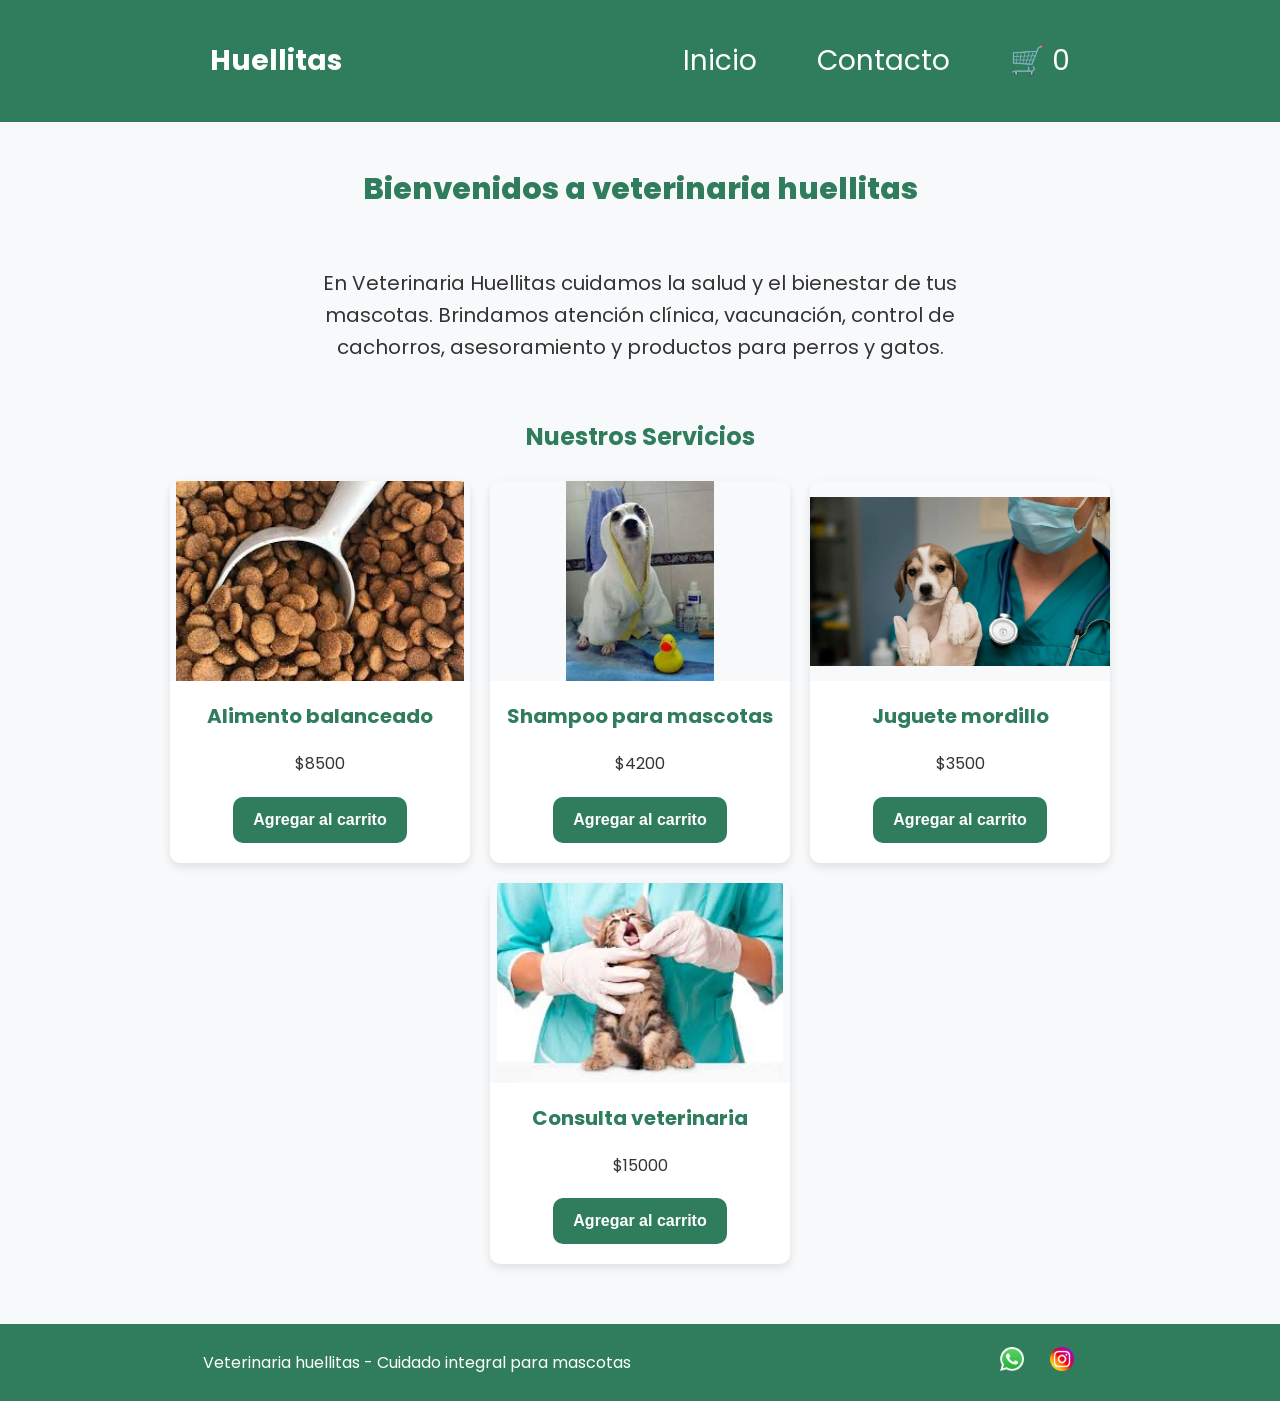
<file: index.html>
<!doctype html>
<html lang="es">
  <head>
    <meta charset="UTF-8" />
    <meta name="viewport" content="width=device-width, initial-scale=1.0" />
    <link
      href="https://fonts.googleapis.com/css2?family=Poppins:ital,wght@0,100;0,200;0,300;0,400;0,500;0,600;0,700;0,800;0,900;1,100;1,200;1,300;1,400;1,500;1,600;1,700;1,800;1,900&display=swap"
      rel="stylesheet"
    />
    <link rel="stylesheet" href="./CSS/styles.css" />
    <title>Veterinaria Huellitas</title>
  </head>
  <body>
    <header>
      <div class="div-logo">
        <a href="./index.html" class="logo">Huellitas</a>
      </div>

      <nav class="header-nav">
        <ul>
          <li><a href="./index.html">Inicio</a></li>
          <li><a href="./PAGES/contacto.html">Contacto</a></li>
          <li>
            <a href="./PAGES/carrito.html" class="carrito-icono">
              🛒 <span id="contador-carrito">0</span>
            </a>
          </li>
        </ul>
      </nav>
    </header>

    <main>
      <h1 class="titulo-inicio text-secondary">
        Bienvenidos a veterinaria huellitas
      </h1>
      <p class="parrafo">
        En Veterinaria Huellitas cuidamos la salud y el bienestar de tus
        mascotas. Brindamos atención clínica, vacunación, control de cachorros,
        asesoramiento y productos para perros y gatos.
      </p>

      <section>
        <h2 class="titulo-servicios text-secondary">Nuestros Servicios</h2>
        <div id="contenedor-tarjetas" class="contenedor-tarjetas">
          <!-- <article class="card text-secondary">
            <img src="./IMG/cachorrogato.jpg" alt="imagen gato cachorro" />
            <h3>Consulta clínica</h3>
            <p>Atención veterinaria para perros y gatos.</p>
            <p>Consulta desde $15000</p>
            <button class="btn bg-secondary text-dark">Agendar turno</button>
          </article>

          <article class="card text-secondary">
            <img src="./IMG/cachorroperro.jpg" alt="imagen perro cachorro" />
            <h3>Vacunación</h3>
            <p>Aplicación de vacunas y control del calendario sanitario.</p>
            <p>Consultar disponibilidad</p>
            <button class="btn bg-secondary text-dark">Consultar</button>
          </article>

          <article class="card text-secondary">
            <img src="./IMG/bañoperro.jpg" alt="imagen perro bañandose" />
            <h3>Baño y estética</h3>
            <p>Servicio de higiene, baño y cuidado del pelaje.</p>
            <p>Con turno previo</p>
            <button class="btn bg-secondary text-dark">Reservar</button>
          </article>

          <article class="card text-secondary">
            <img
              src="./IMG/alimentomascota.jpg"
              alt="imagen alimento de mascota"
            />
            <h3>Alimento balanceado</h3>
            <p>Opciones para perros y gatos según edad y tamaño.</p>
            <button class="btn bg-secondary text-dark">Consultar</button>
          </article> -->
        </div>
      </section>
    </main>

    <footer>
      <p>Veterinaria huellitas - Cuidado integral para mascotas</p>
      <nav>
        <ul class="footer-list">
          <li><img src="./IMG/whatsapp.png" alt="logo-whatsapp" /></li>
          <li><img src="./IMG/social.png" alt="logo-instagram" /></li>
        </ul>
      </nav>
    </footer>
    <script src="./js/index.js" type="module"></script>
  </body>
</html>
</file>
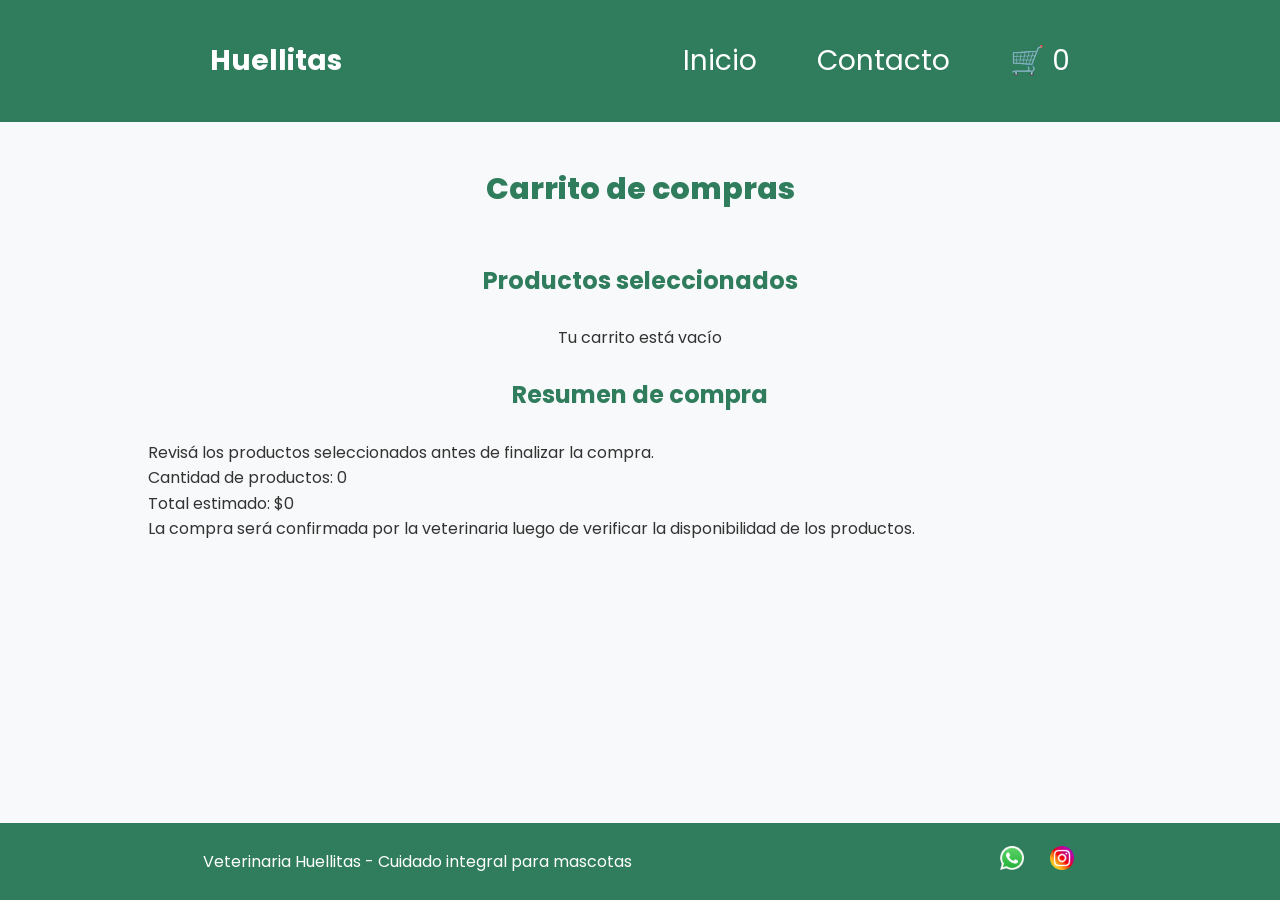
<file: PAGES/carrito.html>
<!doctype html>
<html lang="es">
  <head>
    <meta charset="UTF-8" />
    <meta name="viewport" content="width=device-width, initial-scale=1.0" />

    <link
      href="https://fonts.googleapis.com/css2?family=Poppins:ital,wght@0,100;0,200;0,300;0,400;0,500;0,600;0,700;0,800;0,900;1,100;1,200;1,300;1,400;1,500;1,600;1,700;1,800;1,900&display=swap"
      rel="stylesheet"
    />

    <link rel="stylesheet" href="../CSS/styles.css" />

    <title>Carrito - Veterinaria Huellitas</title>
  </head>

  <body>
    <header>
      <div class="div-logo">
        <a href="../index.html" class="logo">Huellitas</a>
      </div>

      <nav class="header-nav">
        <ul>
          <li><a href="../index.html">Inicio</a></li>
          <li><a href="./contacto.html">Contacto</a></li>
          <li>
            <a href="./carrito.html" class="carrito-icono">
              🛒 <span id="contador-carrito">0</span>
            </a>
          </li>
        </ul>
      </nav>
    </header>

    <main>
      <h1 class="titulo-inicio text-secondary">Carrito de compras</h1>

      <section id="carrito">
        <h2 class="titulo-servicios text-secondary">Productos seleccionados</h2>

        <div id="contenedor-carrito" class="contenedor-tarjetas">
          <!-- Los productos del carrito se cargan desde JavaScript -->
        </div>

        <div id="acciones-carrito" class="acciones-carrito">
          <h2>Total: $<span id="total-carrito">0</span></h2>

          <button id="btn-vaciar" class="btn bg-secondary text-dark">
            Vaciar carrito
          </button>

          <button id="btn-finalizar" class="btn bg-secondary text-dark">
            Finalizar compra
          </button>
        </div>

        <section id="resumen-carrito" class="resumen-carrito">
          <h2>Resumen de compra</h2>

          <p>
            Revisá los productos seleccionados antes de finalizar la compra.
          </p>

          <div class="detalle-resumen">
            <p>Cantidad de productos: <span id="cantidad-productos">0</span></p>
            <p>Total estimado: $<span id="total-resumen">0</span></p>
          </div>

          <p class="mensaje-carrito">
            La compra será confirmada por la veterinaria luego de verificar la
            disponibilidad de los productos.
          </p>
        </section>
      </section>
    </main>

    <footer>
      <p>Veterinaria Huellitas - Cuidado integral para mascotas</p>

      <nav>
        <ul class="footer-list">
          <li><img src="../IMG/whatsapp.png" alt="logo-whatsapp" /></li>
          <li><img src="../IMG/social.png" alt="logo-instagram" /></li>
        </ul>
      </nav>
    </footer>

    <script type="module" src="../js/carrito.js"></script>
  </body>
</html>
</file>
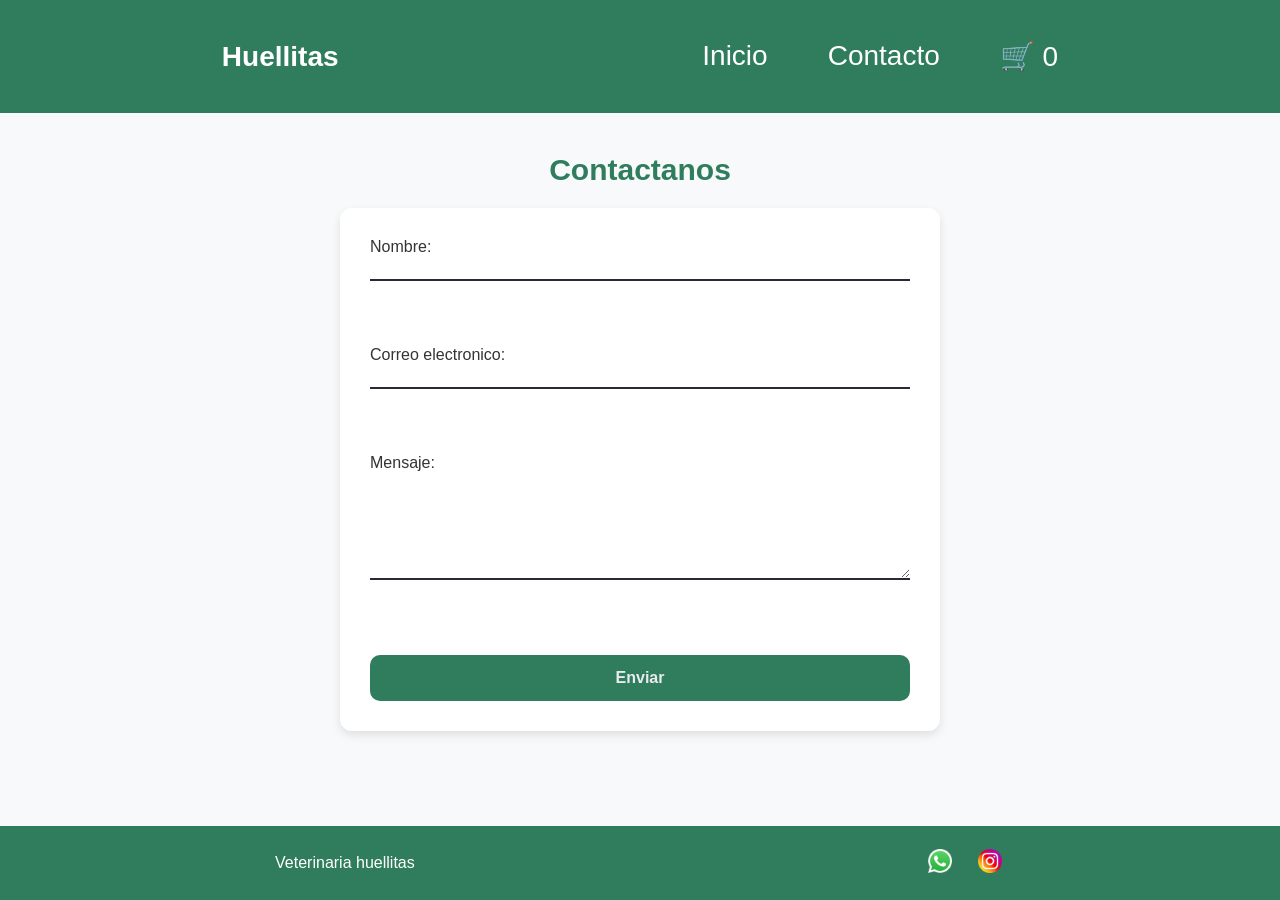
<file: PAGES/contacto.html>
<!doctype html>
<html lang="es">
  <head>
    <meta charset="UTF-8" />
    <meta name="viewport" content="width=device-width, initial-scale=1.0" />
    <link rel="stylesheet" href="../CSS/styles.css" />
    <title>Veterinaria Huellitas</title>
  </head>
  <body>
    <header>
      <div class="div-logo">
        <a href="../index.html" class="logo">Huellitas</a>
      </div>

      <nav class="header-nav">
        <ul>
          <li><a href="../index.html">Inicio</a></li>
          <li><a href="./contacto.html">Contacto</a></li>
          <li>
            <a href="./carrito.html" class="carrito-icono">
              🛒 <span id="contador-carrito">0</span>
            </a>
          </li>
        </ul>
      </nav>
    </header>

    <main>
      <h1 class="titulo-contacto text-secondary">Contactanos</h1>
      <form
        class="form-contacto"
        action="https://formspree.io/f/xaqvrblw"
        method="POST"
      >
        <div class="grupo-input">
          <label for="nombre">Nombre:</label>
          <input id="nombre" type="text" name="nombre" required />
        </div>
        <div class="grupo-input">
          <label for="email"> Correo electronico: </label>
          <input id="email" type="email" name="email" required />
        </div>
        <div class="grupo-input">
          <label for="mensaje"> Mensaje: </label>
          <textarea id="mensaje" name="message" required></textarea>
        </div>
        <!-- your other form fields go here -->
        <button class="btn bg-secondary text-dark" type="submit">Enviar</button>
      </form>
    </main>

    <footer>
      <p>Veterinaria huellitas</p>
      <nav>
        <ul class="footer-list">
          <li><img src="../IMG/whatsapp.png" alt="logo-whatsapp" /></li>
          <li><img src="../IMG/social.png" alt="logo-instagram" /></li>
        </ul>
      </nav>
    </footer>
    <script type="module" src="../js/carrito.js"></script>
  </body>
</html>
</file>
<file: CSS/styles.css>
* {
  margin: 0;
  padding: 0;
  box-sizing: border-box;
}

html {
  font-size: 62.5%;
}

body {
  font-family: "Poppins", sans-serif;
  font-size: 1.6rem;
  background-color: #f8f9fa;
  color: #333;

  display: flex;
  flex-direction: column;
  min-height: 100vh;
}

/* MAIN */

main {
  width: 80%;
  margin: 0 auto;
  padding: 2rem;

  flex: 1;

  display: flex;
  flex-direction: column;
  align-items: center;
}

/* TÍTULOS Y TEXTOS */

h1 {
  font-size: 3rem;
  font-weight: 800;
  line-height: 1.15;
  margin: 3rem 0;
  text-align: center;
}

h2 {
  color: #2f7d5c;
  font-size: 2.4rem;
  font-weight: 700;
  line-height: 1.2;
  text-align: center;
  margin: 3rem 0;
}

h3 {
  color: #2f7d5c;
  font-size: 2rem;
  margin: 1rem 0;
}

p {
  line-height: 1.6;
}

/* BOTONES */

.btn {
  background-color: #2f7d5c;
  color: white;
  border: none;
  padding: 1.4rem 2rem;
  border-radius: 1rem;
  cursor: pointer;
  font-weight: bold;
  font-size: 1.6rem;
  margin-top: 1rem;
}

.btn:hover {
  background-color: #256548;
}

/* HEADER */

header,
footer {
  background-color: #2f7d5c;
  color: white;
  width: 100%;
  padding: 2rem;

  display: flex;
  justify-content: space-around;
  align-items: center;
}

.div-logo {
  margin-left: 2rem;
  font-weight: bold;
}

.logo,
.header-nav ul li a {
  text-decoration: none;
  font-size: 2.8rem;
  color: inherit;
  display: inline-block;
  padding: 2rem;
}

.header-nav {
  margin-right: 2rem;
}

.header-nav ul,
footer .footer-list {
  list-style: none;

  display: flex;
  gap: 2rem;
}

.footer-list {
  list-style: none;
  display: flex;
  gap: 1rem;
  align-items: center;
}

.footer-list img {
  width: 3rem;
  height: 3rem;
  padding: 0.3rem;
}

.bg-primary {
  background-color: #7cc6a4;
}

.bg-secondary {
  background-color: #2f7d5c;
}

.bg-light {
  background-color: #f8f9fa;
}

.text-light {
  color: #ffffff;
}

.text-dark {
  color: #eaeaf1;
}

.text-secondary {
  color: #2f7d5c;
}

.parrafo {
  width: 80%;
  text-align: center;
  font-size: 2rem;
  padding: 3rem;
}

.contenedor-tarjetas {
  margin-top: 2rem;
  display: flex;
  justify-content: center;
  flex-wrap: wrap;
  gap: 2rem;
}

.card {
  background-color: #ffffff;
  width: 30rem;
  border-radius: 1rem;
  overflow: hidden;

  display: flex;
  flex-direction: column;
  align-items: center;
  gap: 1rem;

  padding-bottom: 2rem;
  box-shadow: 0 0.4rem 1rem rgba(0, 0, 0, 0.1);
  transition: transform 0.3s;
}

.card:hover {
  transform: scale(1.03);
}

.card img {
  width: 100%;
  height: 20rem;
  object-fit: contain;
  background-color: #f8f9fa;
}
/* SECCIONES */

section {
  width: 100%;
  margin-bottom: 4rem;
}

/* FORMULARIO CONTACTO */
.titulo-contacto {
  margin: 2rem 0;
}
.form-contacto {
  background-color: white;
  width: 100%;
  max-width: 60rem;
  padding: 3rem;
  border-radius: 1.2rem;

  display: flex;
  flex-direction: column;
  gap: 1.5rem;

  box-shadow: 0 0.4rem 1rem rgba(0, 0, 0, 0.1);
}

.grupo-input {
  display: flex;
  flex-direction: column;
  gap: 0.8rem;
  margin-bottom: 2rem;
}

.grupo-input input,
.grupo-input textarea {
  border: none;
  background-color: transparent;
  border-bottom: solid 2px #2a2a35;
  margin-bottom: 3rem;
}

.grupo-input textarea {
  min-height: 10rem;
  resize: vertical;
}

/* MEDIA QUERIES */

@media (max-width: 600px) {
  main {
    width: 90%;
    padding: 2rem 0;
  }

  header,
  footer {
    flex-direction: column;
    justify-content: center;
    text-align: center;
    padding: 1rem 0;
  }

  .div-logo {
    margin-left: 0;
  }

  .header-nav {
    margin-right: 0;
  }

  .header-nav ul {
    flex-direction: column;
    align-items: center;
    gap: 0;
  }

  .logo,
  .header-nav ul li a {
    font-size: 2rem;
    padding: 1rem;
  }

  .parrafo {
    width: 100%;
    font-size: 1.6rem;
    padding: 1.5rem;
  }

  .contenedor-tarjetas {
    flex-direction: column;
    align-items: center;
  }

  .card {
    width: 100%;
    max-width: 32rem;
  }

  .form-contacto {
    width: 100%;
    padding: 2rem;
  }

  .footer-list {
    justify-content: center;
    gap: 1rem;
  }

  .footer-list img {
    width: 4rem;
  }
}

/* CARRITO */
.carrito-link {
  display: flex;
  align-items: center;
  gap: 0.5rem;
}
</file>
